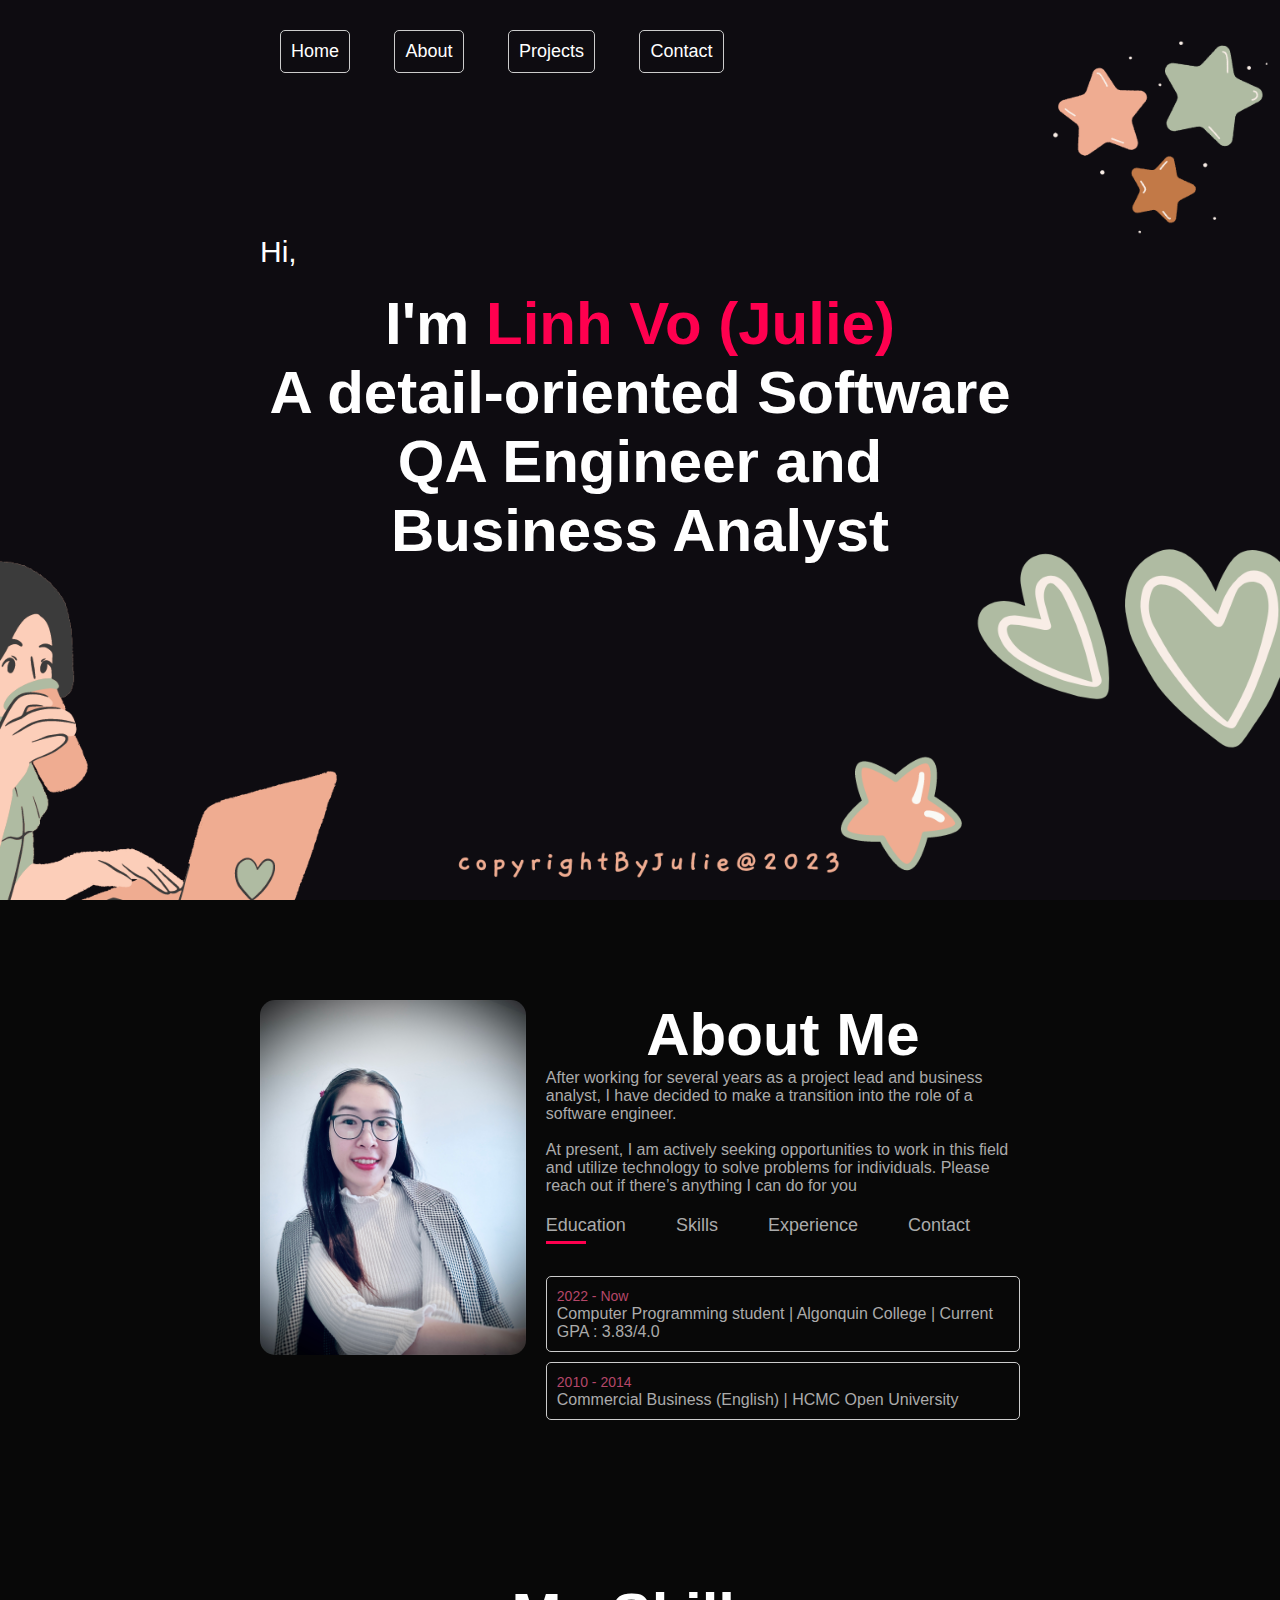
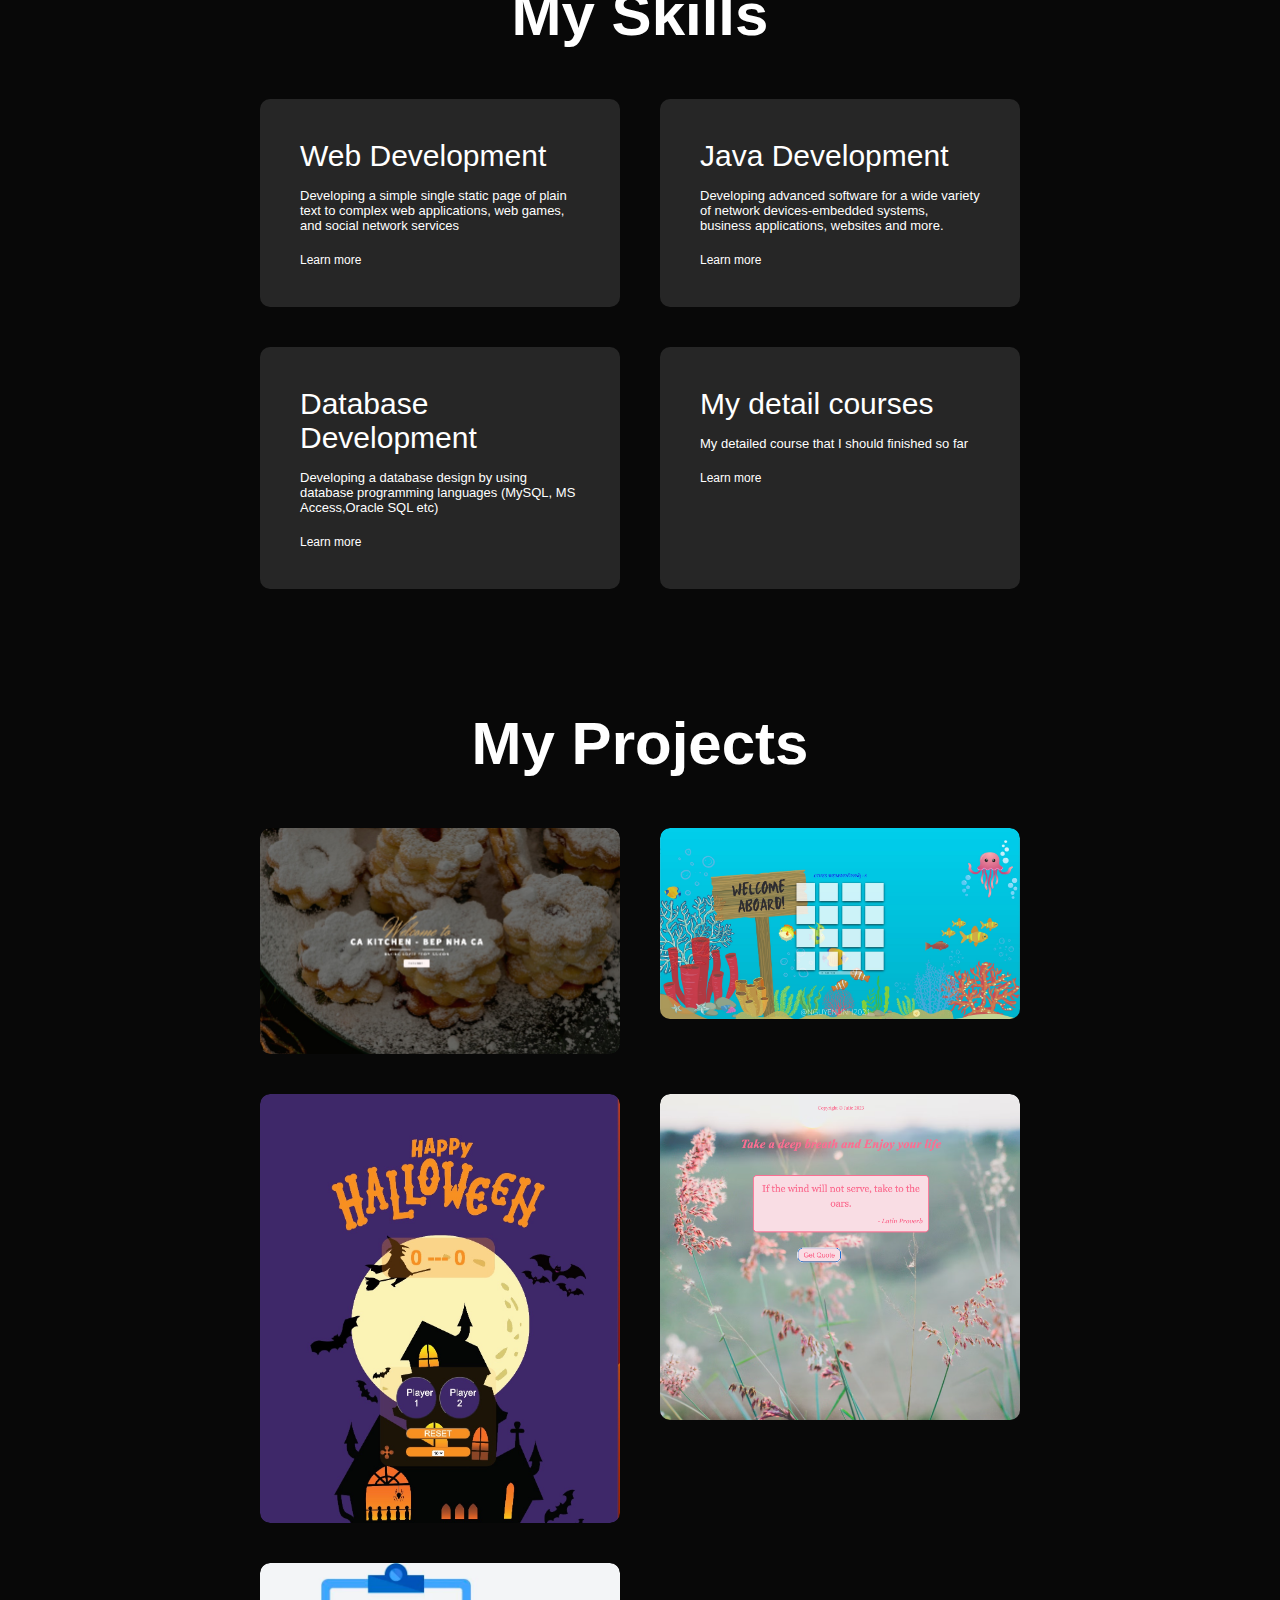
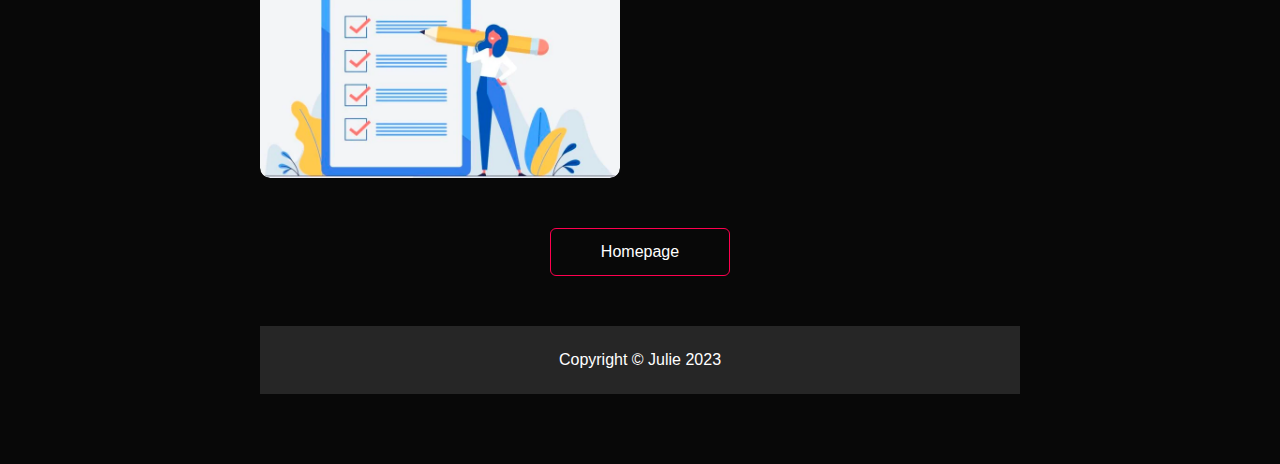
<file: index.html>
<!DOCTYPE html>
<html lang="en">

<head>
    <meta charset="UTF-8">
    <meta http-equiv="X-UA-Compatible" content="IE=edge">
    <meta name="viewport" content="width=device-width, initial-scale=1.0">
    <title>Hi, Julie here</title>
    <link rel="stylesheet" href="style.css">

    <script src="script.js"></script>
</head>

<body>
    <div id="header">
        <div class="container">
            <nav>
                <ul id="sidemenu">
                    <li><a href="#header">Home</a></li>
                    <li><a href="#about">About</a></li>
                    <li><a href="#portfolio">Projects</a></li>
                    <li><a href="#contact">Contact</a></li>
                </ul>
                <i class="fas fa-times" onclick="closemenu()"></i>
                <i class="fas fa-bars" onclick="openmenu()"></i>
            </nav>
            <div class="header-text">
                <p>Hi,</p>
                <h1>I'm <span>Linh Vo (Julie)</span><br> A detail-oriented Software QA Engineer and Business Analyst </h1>
               
            </div>
        </div>
    </div>
    <!--about-->
    <div id="about">
        <div class="container">
            <div class="row">
                <div class="about-col-1">
                    <img src="Images1/LinhPhoto.jpg" alt="user-image">
                </div>
                <div class="about-col-2">
                    <h1 class="sub-title">About Me</h1>
                    <p>After working for several years as a project lead and business analyst, I have decided to make a
                        transition into the
                        role of a software engineer.<br>
                        <br>
                    </p>
                    <p>At present, I am actively seeking opportunities to work in this
                        field and utilize
                        technology to solve problems for individuals. Please reach out if there’s anything I can do for
                        you</p>
                    <div class="tab-titles">
                        <p class="tab-links active-link" onclick="opentab('education')">Education</p>
                        <p class="tab-links" onclick="opentab('skills')">Skills</p>
                        <p class="tab-links" onclick="opentab('experience')">Experience</p>
                        <p class="tab-links" onclick="opentab('contact')">Contact</p>
                    </div>
                    <div class="tab-contents active-tab" id="education">
                        <ul>
                            <li><span>2022 - Now</span><br> Computer Programming student | Algonquin College | Current
                                GPA : 3.83/4.0 </li>
                            <li><span>2010 - 2014</span><br>Commercial Business (English) | HCMC Open University</li>
                        </ul>
                    </div>
                    <div class="tab-contents" id="skills">
                        <ul>
                            <li><span>Java Development</span><br>Designing Web/Mobile App interfaces</li>
                            <li><span>Web Development</span><br>HTML,CSS,JavaScript, PHP </li>
                            <li><span>Database Development</span><br>PostgreSQL, MS Access, SQL Oracle developer, MySQL, MS
Azure, Oracle DB, MongoDB, Neo4j</li>
                            <li><span>Automation Testing</span><br>Selenium WebDriver Python, Mabl (AI-powered Testing)</li>
                            <li><span>BPMN & Workflow Automation </span><br>Flowable, Microsoft Visio, Draw.io, Figma, SharePoint, eWorkflow</li>
                        </ul>
                    </div>
                    <div class="tab-contents" id="experience">
                        <ul> 
                            <li><span>9/2022 - Now </span><br>Computer Programming Student | Algonquin College</li>
                            <li><span>9/2023 - Now </span><br> Software Application QA | Case IQ (Formerly i-Sight) </li>
                            <li><span>2021 - 2022</span><br>Compliance Specialist and SEA Project Coordinator | Zuellig
                                Pharma
                            </li>
                            <li><span>2017 - 2019</span><br>Project Manager and Business Analysis | Roche VN</li>
                        </ul>
                    </div>
                    <div class="tab-contents" id="contact">
                        <ul>
                            <li><span>Emails</span><br>julievo143@gmail.com</li>
                            <li><span>Github</span><br><a href="https://github.com/nguyenlinh143/">Click
                                    here</a>
                            </li>
                            <li><span>LinkedIn</span><br><a href="https://www.linkedin.com/in/nguyenlinh143/">Click
                                    here</a>
                            </li>
                        </ul>
                    </div>
                </div>
            </div>
        </div>
    </div>

    <!--services/skills-->
    <div id="services">
        <div class="container">
            <h1 class="sub-title">My Skills</h1>
            <div class="services-list">
                <div>
                    <i class="fas fa-code"></i>
                    <h2>Web Development</h2>
                    <p>Developing a simple single static page of plain text to complex web applications,
                        web games,
                        and
                        social
                        network services</p>
                    <a href="#">Learn more</a>
                </div>
                <div>
                    <i class="fas fa-crop-alt"></i>
                    <h2>Java Development</h2>
                    <p>Developing advanced software for a wide variety of network devices-embedded
                        systems, business
                        applications, websites and more.</p>
                    <a href="#">Learn more</a>
                </div>
                <div>
                    <i class="fab fa-app-store"></i>
                    <h2>Database Development</h2>
                    <p>Developing a database design by using database programming languages (MySQL, MS
                        Access,Oracle
                        SQL
                        etc)</p>
                    <a href="#">Learn more</a>
                </div>
                <div>
                    <i class="fab fa-app-store"></i>
                    <h2>My detail courses</h2>
                    <p>My detailed course that I should finished so far</p>
                    <a href="courses.html">Learn more</a>
                </div>
            </div>
        </div>
    </div>
    <!--portfolio-->
    <div id="portfolio">
        <div class="container">
            <h1 class="sub-title">My Projects</h1>
            <div class="work-list">
                <div class="work">
                    <img src="Images1/project1.jpg" alt="project-image1">
                    <div class="layer">
                        <h3>Bakery website</h3>
                        <p>This website for Bakery with connect to another social network.
                        </p>
                        <a href="http://www.cakitchen.surge.sh/"><i class="fas fa-external-link-alt">>>></i></a>
                    </div>
                </div>
                <div class="work">
                    <img src="Images1/project2.jpg" alt="project-image2">
                    <div class="layer">
                        <h3>Flip cards game</h3>
                        <p>This is a timed card memory game. When the game starts, all cards are turned
                            face down.
                            The player then flips over two cards, selecting them by clicking
                            on them. </p>

                        <a href="https://findingnemo.surge.sh/"><i class="fas fa-external-link-alt">>>></i></a>
                    </div>
                </div>
                <div class="work">
                    <img src="Images1/project3.jpg" alt="project-image3">
                    <div class="layer">
                        <h3>Drinking games</h3>
                        <p>This game look like one-two-three or rock paper scissors game.
                            Usually played between two people, in which each player randomly get point.
                        </p>
                        <a href="https://drinkinggame.surge.sh/"><i class="fas fa-external-link-alt">
                                >>> </i></a>
                    </div>
                </div>

                <div class="work">
                    <img src="Images1/quotes.png" alt="project-image4">
                    <div class="layer">
                        <h3>Quotes Generator</h3>
                        <p>A quote generator pages providing the random quotes for inspiration or
                            motivation from a database of
                            famous quotations.
                        </p>
                        <a href="https://nguyenlinh143.github.io/RandomQuotesGenerator/"><i
                                class="fas fa-external-link-alt">
                                >>> </i></a>
                    </div>
                </div>

                <div class="work">
                    <img src="Images1/form.png" alt="project-image5">
                    <div class="layer">
                        <h3>Customer Registration</h3>
                        <p>A customer registration form collects important information from customers
                        </p>
                        <a href="https://nguyenlinh143.github.io/FormRegistration/"><i class="fas fa-external-link-alt">
                                >>> </i></a>
                    </div>
                </div>

            </div>

            <div><a href="index.html" class="btn">Homepage</a></div>
            <div class="copyright">
                <p>Copyright © Julie 2023</p>
            </div>
</body>

</html>
</file>
<file: style.css>
*{
    margin: 0;
    padding: 0;
    font-family: 'Poppins', sans-serif;
    box-sizing: border-box;
}
html{
    scroll-behavior: smooth;
}
body{
    background: #080808;
    color: #fff;
}
#header{
    width: 100%;
    height: 100vh;
    background-image: url(Images1/background1.png);
    background-size: cover;
    background-position: center;
    background-attachment: fixed;
}
.container{
    padding: 10px 10%;
}

nav{
    display: flex;
    align-items: center;
    justify-content: space-between;
    flex-wrap: wrap;
}

nav ul li{
    display: inline-block;
    list-style: none;
    margin: 10px 20px;
}

nav ul li a{
    color: #fff;
    text-decoration: none;
    font-size: 18px;
    position: relative;
}
nav ul li a::after{
    content: '';
    width: 0;
    height: 3px;
    background: #ff004f;
    position: absolute;
    left: 0;
    bottom: -6px;
    transition: 0.5s;
}
nav ul li a:hover::after{
    width: 100%;
}
.header-text{
    margin-top: 20%;
    font-size: 30px;
}
.header-text h1{
    font-size: 60px;
    margin-top: 20px;
}
.header-text h1 span{
    color: #ff004f;
}
/* -----------about--------------- */
#about{
    padding: 80px 0;
    color: #ababab;
}
.row{
    display: flex;
    justify-content: space-between;
    flex-wrap: wrap;
}

.about-col-1{
    flex-basis: 35%;
}
.about-col-1 img{
    width: 100%;
    border-radius: 15px;
}
.about-col-2{
    flex-basis: 60%;
}

.sub-title{
    font-size: 60px;
    font-weight: 600;
    color: #fff;
}

.tab-titles{
    display: flex;
    margin: 20px 0 40px;
}
.tab-links{
    margin-right: 50px;
    font-size: 18px;
    font-weight: 500;
    cursor: pointer;
    position: relative;
}
.tab-links::after{
    content: '';
    width: 0;
    height: 3px;
    background: #ff004f;
    position: absolute;
    left: 0;
    bottom: -8px;
    transition: 0.5s;
}

.tab-links.active-link::after{
    width: 50%;
}

.tab-contents ul li{
    list-style: none;
    margin: 10px 0;
}
.tab-contents ul li span{
    color: #b54769;
    font-size: 14px;
}
.tab-contents{
    display: none;
}
.tab-contents.active-tab{
    display: block;
}

/* ----------------services/skills------------- */
#services{
    padding: 30px 0;
}
.services-list{
    display: grid;
    grid-template-columns: repeat(auto-fit, minmax(250px, 1fr));
    grid-gap: 40px;
    margin-top: 50px;
}
.services-list div{
    background: #262626;
    padding: 40px;
    font-size: 13px;
    font-weight: 300;
    border-radius: 10px;
    transition: background 0.5s, transform 0.5s;
}
.services-list div i{
    font-size: 50px;
    margin-bottom: 30px;
}
.services-list div h2{
    font-size: 30px;
    font-weight: 500;
    margin-bottom: 15px;
}
.services-list div a{
    text-decoration: none;
    color: #fff;
    font-size: 12px;
    margin-top: 20px;
    display: inline-block;
}
.services-list div:hover{
    background: #ff004f;
    transform: translateY(-10px);
}
/* -------portfolio----------- */
#portfolio{
    padding: 50px 0;
}
.work-list{
    display: grid;
    grid-template-columns: repeat(auto-fit, minmax(250px, 1fr));
    grid-gap: 40px;
    margin-top: 50px;
}
.work{
    border-radius: 10px;
    position: relative;
    overflow: hidden;
}
.work img{
    width: 100%;
    border-radius: 10px;
    display: block;
    transition: transform 0.5s;
}
.layer{
    width: 100%;
    height: 0;
    background: linear-gradient(rgba(0,0,0,0.6), #ff004f);
    border-radius: 10px;
    position: absolute;
    left: 0;
    bottom: 0;
    overflow: hidden;
    display: flex;
    align-items: center;
    justify-content: center;
    flex-direction: column;
    padding: 0 40px;
    text-align: center;
    font-size: 14px;
   transition: height 0.5s;
}
.layer h3{
    font-weight: 500;
    margin-bottom: 20px;
}
.layer a{
    margin-top: 20px;
    color: #ff004f;
    text-decoration: none;
    font-size: 18px;
    line-height: 60px;
    background: #fff;
    width: 60px;
    height: 60px;
    border-radius: 50%;
    text-align: center;
}
.work:hover img{
    transform: scale(1.1);
}
.work:hover .layer{
    height: 100%;
}
.btn{
    display: block;
    margin: 50px auto;
    width: fit-content;
    border: 1px solid #ff004f;
    padding: 14px 50px;
    border-radius: 6px;
    text-decoration: none;
    color: #fff;
    transition: background 0.5s;
}
.btn:hover{
    background: #ff004f;
}

/* ---------contact-------- */
.contact-left{
    flex-basis: 35%;
}
.contact-right{
    flex-basis: 60%;
}
.contact-left p{
    margin-top: 30px;
}
.contact-left p i{
    color: #ff004f;
    margin-right: 50px;
    font-size: 25px;
    text-align: center;
}
.social-icons{
    margin-top: 30px;
}
.social-icons a{
    text-decoration: none;
    font-size: 30px;
    margin-right: 15px;
    color: #ababab;
    display: inline-block;
    transition: transform 0.5s;
}
.social-icons a:hover{
    color: #ff004f;
    transform: translateY(-5px);
}
.btn.btn2{
    display:inline-block;
   margin-left: 50%;
   margin-right: 50%;
   text-align: center;
    background: #ff004f;
}
.contact-right form{
    width: 100%;
}
form input, form textarea{
    width: 100%;
    border: 0;
    outline: none;
    background: #262626;
    padding: 15px;
    margin: 15px 0;
    color: #fff;
    font-size: 18px;
    border-radius: 6px;
}
form .btn2{
    padding: 14px 60px;
    font-size: 18px;
    margin-top: 20px;
    cursor: pointer;
}
.copyright{
    width: 100%;
    text-align: center;
    padding: 25px 0;
    background: #262626;
    font-weight: 300;
    margin-top: 20px;
}
.copyright i{
    color: #ff004f;
}
.copyright a{
    color: #ff004f;
    text-decoration: none;
}
/* -----------------css for small screens--------- */
nav .fas{
    display: none;
}

@media only screen and (max-width: 600px){
    #header{
        background-image: url(Images1/background1.png);
    }
    .header-text{
        margin-top: 100%;
        font-size: 16px;
    }
    .header-text h1{
        font-size: 30px;
    }
    nav .fas{
        display: block;
        font-size: 25px;
    }
    nav ul{
        background: #ff004f;
        position: fixed;
        top: 0;
        right: -200px;
        width: 200px;
        height: 100vh;
        padding-top: 50px;
        z-index: 2;
        transition: right 0.5s;
    }
    nav ul li{
        display: block;
        margin: 25px;
    }
    nav ul .fas{
        position: absolute;
        top: 25px;
        left: 25px;
        cursor: pointer;
    }
    .sub-title{
        font-size: 40px;
    }
    .about-col-1, .about-col-2{
        flex-basis: 100%;
    }
    .about-col-1{
        margin-bottom: 30px;
    }
    .about-col-2{
        font-size: 14px;
    }
    .tab-links{
        font-size: 16px;
        margin-right: 20px;
    }
    .contact-left, .contact-right{
        flex-basis: 100%;
    }
    .copyright{
        font-size: 14px;
    }
}
#msg{
    color: #61b752;
    margin-top: -40px;
    display: block;
}
.courses {
			border: 1px solid #ccc;
			padding: 10px;
			margin: 10px;
			display: flex;
		}

		.course img {
			max-width: 100px;
			margin-right: 10px;
		}

		.filters {
			margin-bottom: 10px;
		}

		.filter-label {
			margin-right: 10px;
		}
        body {
  font-family: Arial, sans-serif;
  margin: 0;
  padding: 0;
}

.container {
  max-width: 800px;
  margin: 0 auto;
  padding: 20px;
}

h1 {
  text-align: center;
}

form {
  display: flex;
  justify-content: space-between;
  margin-bottom: 20px;
}

form input[type="text"] {
  width: 70%;
  padding: 10px;
  border: 2px solid #ccc;
  border-radius: 5px;
  font-size: 16px;
}

form select {
  width: 25%;
  padding: 10px;
  border: 2px solid #ccc;
  border-radius: 5px;
  font-size: 16px;
  background-color: #fff;
}

ul {
  list-style: none;
  padding: 0;
}

li {
  margin-bottom: 10px;
  padding: 10px;
  border: 1px solid #ccc;
  border-radius: 5px;
}

li strong {
  font-weight: bold;
}

button {
  padding: 10px;
  border: none;
  border-radius: 5px;
  background-color: #4CAF50;
  color: #fff;
  font-size: 16px;
  cursor: pointer;
}

button:hover {
  background-color: #2E8B57;
}

/*------FOR COURSES SECTION-----------*/
.course-image {
  width: 300px;
  height: 150px;
  border-radius: 20%;
  object-fit: cover;
  margin-right: 10px;
}
</file>
